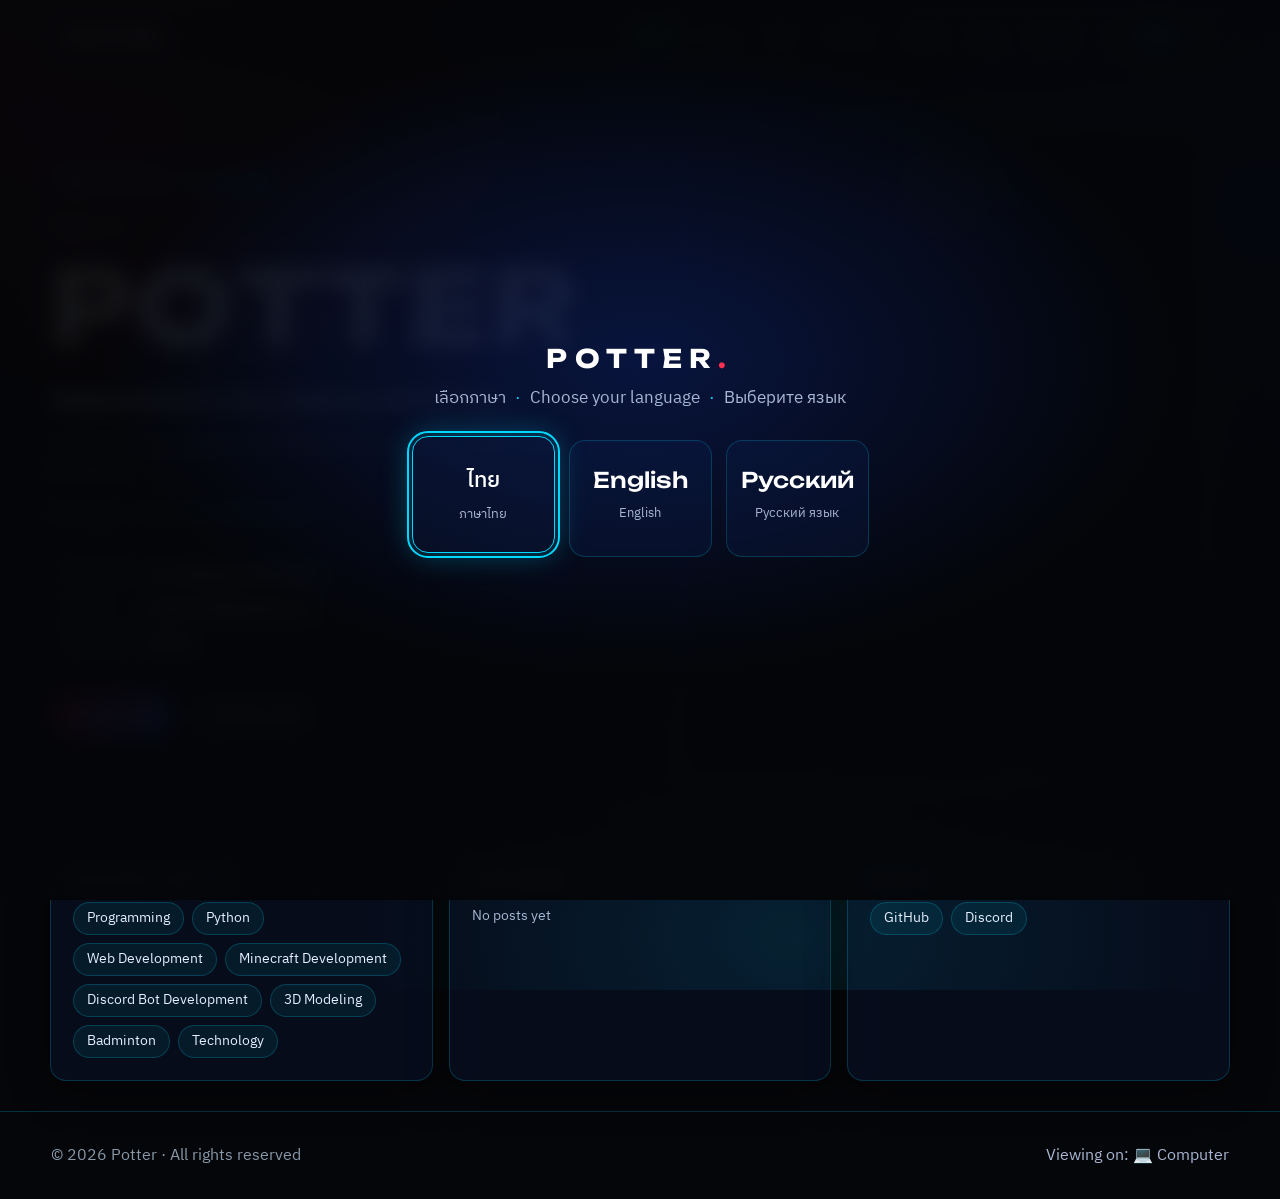
<file: index.html>
<!doctype html>
<html lang="th">
<head>
<meta charset="utf-8">
<meta name="viewport" content="width=device-width, initial-scale=1, viewport-fit=cover">
<title>Potter — Personal Space</title>
<meta name="description" content="Potter's personal space: developer portfolio, projects and devlog. พื้นที่ส่วนตัวของ Potter นักพัฒนา เว็บ บอท ม็อด Minecraft และโมเดล 3D">
<link rel="canonical" href="__SITE_URL__/">
<meta property="og:type" content="website"><meta property="og:title" content="Potter — Personal Space">
<meta property="og:description" content="Welcome to my digital universe.">
<meta property="og:url" content="__SITE_URL__/"><meta property="og:image" content="__SITE_URL__/img/profile.jpg">
<meta name="twitter:card" content="summary_large_image"><meta name="twitter:title" content="Potter — Personal Space">
<meta name="twitter:description" content="Welcome to my digital universe.">
<meta name="theme-color" content="#050609">
<link rel="icon" href="img/favicon.svg" type="image/svg+xml">
<link rel="preconnect" href="https://fonts.googleapis.com"><link rel="preconnect" href="https://fonts.gstatic.com" crossorigin>
<link rel="stylesheet" href="https://fonts.googleapis.com/css2?family=IBM+Plex+Sans:wght@400;500;600&family=IBM+Plex+Sans+Thai:wght@400;500;600&family=Unbounded:wght@500;700&display=swap">
<link rel="stylesheet" href="css/style.css">
<script>(function(){var d=document.documentElement,n=navigator,ua=n.userAgent||"",uad=n.userAgentData,tp=n.maxTouchPoints||0,
coarse=false;try{coarse=matchMedia("(pointer:coarse)").matches||matchMedia("(hover:none)").matches}catch(e){}
var ipad=/iPad/.test(ua)||(n.platform==="MacIntel"&&tp>1),androidTab=/Android/i.test(ua)&&!/Mobile/i.test(ua),
phone=(uad&&typeof uad.mobile==="boolean"&&uad.mobile)||/iPhone|iPod|Android.+Mobile|Windows Phone|Mobile Safari|Opera Mini|IEMobile/i.test(ua),
small=Math.min(screen.width||9999,screen.height||9999)<600,type=ipad||androidTab||/Tablet/i.test(ua)?"tablet":(phone||(coarse&&tp>0&&small)?"mobile":"desktop");
d.setAttribute("data-device",type);if(type!=="desktop"||(coarse&&tp>0))d.classList.add("touch");window.DEVICE={type:type,touch:d.classList.contains("touch")};})();</script>
<script>(function(){document.documentElement.classList.add("gate-on");})();</script>
<script type="application/ld+json">{"@context":"https://schema.org","@type":"Person","name":"Potter","url":"__SITE_URL__/","sameAs":["https://github.com/Potter8899"],"jobTitle":"Developer"}</script>
</head>
<body>
<div id="progress" aria-hidden="true"></div>
<div id="gate" role="dialog" aria-modal="true" aria-labelledby="gateTitle">
  <div class="gate-box">
    <p class="gate-logo">POTTER<span>.</span></p>
    <p id="gateTitle" class="gate-title">เลือกภาษา <i>·</i> Choose your language <i>·</i> Выберите язык</p>
    <div class="gate-btns">
      <button type="button" class="gate-btn" data-lang="th" lang="th"><b>ไทย</b><small>ภาษาไทย</small></button>
      <button type="button" class="gate-btn" data-lang="en" lang="en"><b>English</b><small>English</small></button>
      <button type="button" class="gate-btn" data-lang="ru" lang="ru"><b>Русский</b><small>Русский язык</small></button>
    </div>
  </div>
</div>
<div id="loader" role="status" aria-live="polite"><div class="ring"></div><p>POTTER</p><div class="lbar" aria-hidden="true"><i id="lbarFill"></i></div><small id="loadPct">0%</small><small id="loadMsg"></small></div>
<canvas id="space" aria-hidden="true"></canvas><div class="nebula" aria-hidden="true"></div><div class="grid" aria-hidden="true"></div>
<div id="cursor" aria-hidden="true"></div>
<a class="skip" href="#main" data-i18n="skip">Skip to content</a>

<header class="nav glass" id="nav">
  <a href="#top" class="logo" data-nav="top">POTTER<span>.</span></a>
  <nav id="navLinks" aria-label="Main">
    <a href="#top" data-nav="top" data-i18n="nav.home">Home</a><a href="#about" data-nav="about" data-i18n="nav.about">About</a>
    <a href="#skills" data-nav="skills" data-i18n="nav.skills">Skills</a><a href="#projects" data-nav="projects" data-i18n="nav.projects">Projects</a>
    <a href="#gallery" data-nav="gallery" data-i18n="nav.gallery">Gallery</a><a href="#blog" data-nav="blog" data-i18n="nav.blog">Blog</a>
    <a href="#contact" data-nav="contact" data-i18n="nav.contact">Contact</a>
  </nav>
  <div class="nav-tools">
    <div class="langs" id="langs" role="group" data-i18n-aria="nav.lang" aria-label="Switch language"><button type="button" data-lang="th" lang="th">TH</button><button type="button" data-lang="en" lang="en">EN</button><button type="button" data-lang="ru" lang="ru">RU</button></div>
    <button class="burger" id="menuBtn" type="button" aria-expanded="false" aria-controls="navLinks" data-i18n-aria="nav.menu" aria-label="Menu"><span></span><span></span><span></span></button>
  </div>
</header>

<main id="main">
<section id="top" class="hero" data-pane="top">
  <div class="hero-text">
    <div class="hero-badge-row">
      <div id="device-badge" role="status" aria-live="polite">
        <span class="dv-icon" id="dvIcon">💻</span>
        <span class="dv-label"><span id="dvLabelText">กำลังดูผ่าน</span> <span class="dv-type" id="dvType">คอมพิวเตอร์</span></span>
      </div>
    </div>
    <p class="hello"><span data-i18n="hero.hello">Hello, I'm</span></p>
    <h1 id="heroName" class="split">POTTER</h1>
    <p class="welcome" data-i18n="hero.welcome">Welcome to my digital universe.</p>
    <p class="lead" id="intro" data-i18n="hero.sub"></p>
    <p class="tagline" id="tagline"></p>
    <dl class="namecard glass" id="nameCard" aria-label="Name"></dl>
    <div class="cta"><a href="#contact" class="btn primary mag" data-nav="contact" data-i18n="hero.cta1">Contact me</a><a href="#projects" class="btn mag" data-nav="projects" data-i18n="hero.cta2">See my work</a></div>
  </div>
  <figure class="tilt-wrap">
    <div class="orbit" aria-hidden="true"><i></i><i></i></div>
    <button class="tilt" id="profileCard" type="button" data-i18n-aria="hero.card" aria-label="Enlarge profile photo">
      <img id="profileImg" src="img/profile.jpg" alt="" width="420" height="520" fetchpriority="high" decoding="async">
      <span class="fallback" id="fallback" hidden>P</span><span class="shade"></span><span class="glare"></span>
    </button>
  </figure>
</section>

<section class="strip" aria-label="Highlights" data-pane="top">
  <div class="glass pad"><h3 data-i18n="strip.interests">Interested in right now</h3><div class="chips" id="stripInterests"></div></div>
  <div class="glass pad"><h3 data-i18n="strip.latest">Latest update</h3><div id="stripLatest"></div></div>
  <div class="glass pad"><h3 data-i18n="strip.find">Find me</h3><div class="chips" id="stripSocial"></div></div>
</section>

<section id="about" class="sec" data-pane="about"><h2 data-i18n="sec.about">About me</h2><div id="aboutBody" class="about-grid"></div>
  <h3 class="sub" data-i18n="sec.timeline">Development timeline</h3><ol id="timelineList" class="timeline"></ol></section>

<section id="skills" class="sec" data-pane="skills"><h2 data-i18n="sec.skills">Skills & technology</h2><div class="chips filter" id="skillFilter" role="group"></div><div id="skillList" class="skill-cols"></div></section>

<section id="projects" class="sec" data-pane="projects"><h2 data-i18n="sec.projects">Projects</h2>
  <div class="toolbar"><input id="projQ" type="search" maxlength="60" data-i18n-ph="search" placeholder="Search…" aria-label="Search projects"><div class="chips filter" id="projCats" role="group"></div></div>
  <div id="projList" class="proj-grid"></div><div class="more"><button class="btn" id="projMore" type="button" hidden data-i18n="loadMore">Load more</button></div></section>

<section id="gallery" class="sec" data-pane="gallery"><h2 data-i18n="sec.gallery">Gallery</h2><div class="chips filter" id="galCats" role="group"></div>
  <div id="galList" class="masonry"></div><div class="more"><button class="btn" id="galMore" type="button" hidden data-i18n="loadMore">Load more</button></div>
  <div id="filesBox" hidden><h3 class="sub" data-i18n="sec.files">Files</h3><div id="fileList" class="file-list"></div></div></section>

<section id="blog" class="sec" data-pane="blog"><h2 data-i18n="sec.blog">Blog & Devlog</h2>
  <div class="toolbar"><input id="blogQ" type="search" maxlength="60" data-i18n-ph="search" placeholder="Search…" aria-label="Search posts"><div class="chips filter" id="blogCats" role="group"></div></div>
  <div id="blogList" class="blog-list"></div><div class="pager" id="blogPager"></div></section>

<section id="contact" class="sec" data-pane="contact"><h2 data-i18n="sec.contact">Contact</h2>
  <div class="glass pad contact-side"><p class="lead" data-i18n="ct.lead"></p><div class="chips" id="contactLinks"></div></div></section>
</main>

<footer class="foot"><span>© <span id="year"></span> Potter · <span data-i18n="foot.rights">All rights reserved</span></span><span class="devinfo" id="deviceInfo"></span></footer>

<div id="projModal" class="modal" hidden role="dialog" aria-modal="true" aria-labelledby="pmTitle"><article class="glass sheet" id="projSheet"></article></div>
<div id="reader" class="modal reader" hidden role="dialog" aria-modal="true" aria-labelledby="rdTitle"><article class="glass sheet" id="readerSheet"></article></div>

<div id="lightbox" class="modal lb" hidden role="dialog" aria-modal="true" aria-label="Image viewer">
  <button type="button" class="x" data-close data-i18n-aria="close" aria-label="Close">✕</button>
  <button type="button" class="nav-arrow prev" id="lbPrev" aria-label="Previous">‹</button>
  <figure><img id="lbImg" alt=""><figcaption id="lbCap"></figcaption>
    <div id="lbPrompt" class="lb-prompt" hidden>
      <div class="lbp-head"><strong id="lbpTitle"></strong><button type="button" class="btn small" id="lbpCopy"></button></div>
      <p id="lbpNote"></p><pre id="lbpText"></pre>
    </div></figure>
  <button type="button" class="nav-arrow next" id="lbNext" aria-label="Next">›</button>
</div>
<div id="toasts" aria-live="polite"></div>

<!-- Bottom navigation bar (mobile/tablet only) -->
<nav id="bottom-nav" aria-label="Bottom navigation">
  <button type="button" class="bnav-btn" data-nav="top">
    <span class="bnav-icon">🏠</span><span class="bnav-label" data-i18n="nav.home">Home</span>
  </button>
  <button type="button" class="bnav-btn" data-nav="about">
    <span class="bnav-icon">👤</span><span class="bnav-label" data-i18n="nav.about">About</span>
  </button>
  <button type="button" class="bnav-btn" data-nav="skills">
    <span class="bnav-icon">⚡</span><span class="bnav-label" data-i18n="nav.skills">Skills</span>
  </button>
  <button type="button" class="bnav-btn" data-nav="projects">
    <span class="bnav-icon">🗂️</span><span class="bnav-label" data-i18n="nav.projects">Projects</span>
  </button>
  <button type="button" class="bnav-btn" data-nav="gallery">
    <span class="bnav-icon">🖼️</span><span class="bnav-label" data-i18n="nav.gallery">Gallery</span>
  </button>
  <button type="button" class="bnav-btn" data-nav="blog">
    <span class="bnav-icon">📝</span><span class="bnav-label" data-i18n="nav.blog">Blog</span>
  </button>
  <button type="button" class="bnav-btn" data-nav="contact">
    <span class="bnav-icon">✉️</span><span class="bnav-label" data-i18n="nav.contact">Contact</span>
  </button>
</nav>

<!-- Language switcher overlay (mobile bottom sheet) -->
<div id="bnav-lang-row" class="bnav-lang-row" role="group" aria-label="Switch language"></div>

<script src="js/content.js"></script><script src="js/media.js"></script><script src="js/works.js"></script><script src="js/i18n.js"></script><script src="js/md.js"></script><script src="js/fx.js"></script><script src="js/app.js"></script>
</body></html>
</file>
<file: css/style.css>
:root{--black:#050609;--black2:#090B12;--red-d:#8B101C;--red:#FF304F;--cyan:#00D9FF;--blue-d:#102B65;--blue:#164BFF;--w:#fff;
--glass:rgba(16,43,101,.2);--line:rgba(0,217,255,.2);--r:16px;--muted:#a9b7d4;
--display:"Unbounded","IBM Plex Sans Thai",system-ui,sans-serif;--body:"IBM Plex Sans Thai","IBM Plex Sans","Noto Sans Thai",system-ui,sans-serif}
*{box-sizing:border-box}[hidden]{display:none!important}html{scroll-behavior:smooth;scroll-padding-top:90px;overflow-x:clip}
body{margin:0;overflow-x:clip;background:var(--black);color:var(--w);font:16px/1.7 var(--body);overflow-x:hidden}
img{max-width:100%}a{color:var(--cyan)}h1,h2,h3,h4{line-height:1.2;margin:0 0 .5em;font-family:var(--display);font-weight:500}
#space{position:fixed;inset:0;width:100%;height:100%;z-index:-3}
.nebula{position:fixed;inset:-10%;z-index:-2;background:radial-gradient(55% 45% at 12% 18%,rgba(139,16,28,.42),transparent 70%),radial-gradient(50% 42% at 88% 28%,rgba(22,75,255,.35),transparent 70%),radial-gradient(40% 40% at 60% 95%,rgba(0,217,255,.12),transparent 70%);animation:neb 40s ease-in-out infinite alternate}
@keyframes neb{to{transform:translate3d(-2%,2%,0) scale(1.06)}}
.grid{position:fixed;inset:0;z-index:-1;opacity:.1;background-image:linear-gradient(var(--cyan) 1px,transparent 1px),linear-gradient(90deg,var(--cyan) 1px,transparent 1px);background-size:64px 64px;mask-image:radial-gradient(circle at 50% 35%,#000,transparent 72%);-webkit-mask-image:radial-gradient(circle at 50% 35%,#000,transparent 72%)}
#progress{position:fixed;left:0;top:0;height:3px;width:100%;transform-origin:left;transform:scaleX(0);background:linear-gradient(90deg,var(--red),var(--cyan));z-index:80}
.skip{position:absolute;left:-999px}.skip:focus{left:12px;top:12px;z-index:99;background:#000;padding:8px}
.glass{background:var(--glass);border:1px solid var(--line);backdrop-filter:blur(14px);-webkit-backdrop-filter:blur(14px);border-radius:var(--r);box-shadow:0 10px 40px rgba(0,0,0,.4)}
.pad{padding:22px}
:focus-visible{outline:2px solid var(--cyan);outline-offset:3px}
/* nav */
.nav{position:sticky;top:10px;margin:10px auto 0;width:min(1180px,94%);display:flex;align-items:center;gap:14px;padding:8px 16px;z-index:40;background:rgba(5,6,9,.35)}
.nav.solid{background:rgba(9,11,18,.82)}
.logo{font:700 1rem var(--display);letter-spacing:.14em;color:#fff;text-decoration:none}.logo span{color:var(--red)}
#navLinks{display:flex;gap:4px;margin-left:auto}
#navLinks a{color:#d6e2ff;text-decoration:none;font-size:.9rem;padding:6px 11px;border-radius:999px;transition:background .25s,color .25s;white-space:nowrap}
#navLinks a:hover{color:var(--cyan)}#navLinks a.on{background:rgba(0,217,255,.14);color:#fff;box-shadow:inset 0 0 0 1px var(--line)}
.nav-tools{display:flex;gap:8px;align-items:center}
.burger{display:none;width:40px;height:40px;border:1px solid var(--line);border-radius:10px;background:none;cursor:pointer;padding:0;flex-direction:column;justify-content:center;align-items:center;gap:5px}
.burger span{display:block;width:18px;height:2px;background:#fff;transition:transform .3s,opacity .3s}
.burger[aria-expanded=true] span:nth-child(1){transform:translateY(7px) rotate(45deg)}.burger[aria-expanded=true] span:nth-child(2){opacity:0}.burger[aria-expanded=true] span:nth-child(3){transform:translateY(-7px) rotate(-45deg)}
.btn{display:inline-block;border:1px solid var(--line);background:rgba(255,255,255,.05);color:#fff;padding:10px 20px;border-radius:999px;cursor:pointer;font:inherit;text-decoration:none;transition:border-color .25s,box-shadow .25s,transform .2s}
.btn.small{padding:6px 14px;font-size:.85rem}.btn:hover,.btn:focus-visible{border-color:var(--cyan);box-shadow:0 0 22px rgba(0,217,255,.35)}
.btn.primary{background:linear-gradient(120deg,var(--red-d),var(--blue));border-color:transparent}.btn[disabled]{opacity:.5;cursor:not-allowed}
.link{background:none;border:0;color:var(--cyan);cursor:pointer;font:inherit;padding:4px;text-decoration:underline}
main{width:min(1180px,94%);margin:0 auto}
/* hero */
.hero{min-height:86vh;display:grid;grid-template-columns:1fr 1fr;gap:40px;align-items:center;padding:30px 0}
.hello{margin:0;color:var(--muted);font-size:1.05rem}
.hero h1{font-size:clamp(2.6rem,9vw,6.4rem);letter-spacing:.02em;margin:.05em 0 .15em;font-weight:700;text-shadow:0 0 40px rgba(255,48,79,.35)}
.split span{display:inline-block;opacity:0;transform:translateY(40px);animation:up .8s cubic-bezier(.2,.8,.2,1) forwards;animation-delay:calc(var(--i)*.06s + .5s)}
@keyframes up{to{opacity:1;transform:none}}
.welcome{font:500 clamp(1.1rem,2.4vw,1.5rem) var(--display);margin:.2em 0}.lead{color:#cdd8ee;max-width:56ch}.tagline{color:var(--cyan);margin:.4em 0 1.2em}
.cta{display:flex;gap:12px;flex-wrap:wrap}
.tilt-wrap{margin:0;perspective:1000px;justify-self:center;position:relative;padding:18px}
.orbit i{position:absolute;inset:0;border:1px solid var(--line);border-radius:50%;animation:spin 40s linear infinite;pointer-events:none}
.orbit i:nth-child(2){inset:-14px 24px;border-color:rgba(255,48,79,.3);animation-duration:60s;animation-direction:reverse}
@keyframes spin{to{transform:rotate(360deg)}}
.tilt{position:relative;display:block;width:min(520px,88vw);aspect-ratio:4/5;padding:0;border:1px solid var(--line);border-radius:24px;overflow:hidden;background:#0a0f1d;cursor:zoom-in;transform-style:preserve-3d;will-change:transform;box-shadow:0 0 34px rgba(0,217,255,.16),0 20px 50px rgba(0,0,0,.6);touch-action:pan-y;-webkit-tap-highlight-color:transparent;transition:border-color .4s,box-shadow .5s}
.tilt img{display:block;width:100%;height:100%;object-fit:cover;filter:blur(6px) brightness(.45) saturate(.8);transform:scale(1.07);transition:filter .6s,transform .6s}
.tilt .fallback{position:absolute;inset:0;display:grid;place-items:center;font:700 7rem var(--display);background:linear-gradient(135deg,var(--blue-d),var(--red-d));color:#fff;filter:blur(3px) brightness(.7);transition:filter .6s}
.tilt .shade{position:absolute;inset:0;background:linear-gradient(180deg,rgba(5,6,9,.25),rgba(5,6,9,.8));transition:opacity .6s}
.tilt .glare{position:absolute;inset:0;opacity:0;transition:opacity .4s;background:radial-gradient(circle at var(--mx,50%) var(--my,50%),rgba(255,255,255,.6),transparent 55%);mix-blend-mode:overlay}
.tilt.hot{border-color:#fff;box-shadow:0 0 0 1px var(--cyan),0 0 50px rgba(255,255,255,.45),0 0 100px rgba(0,217,255,.3),0 0 60px rgba(255,48,79,.25)}
.tilt.hot img{filter:none;transform:scale(1)}.tilt.hot .fallback{filter:none}.tilt.hot .shade{opacity:.08}.tilt.hot .glare{opacity:1}
/* strip */
.strip{display:grid;grid-template-columns:repeat(3,1fr);gap:16px;margin:10px 0 30px}.strip h3{font-size:.95rem;color:var(--muted);font-family:var(--body);font-weight:500;margin-bottom:12px}
.strip a.post{color:#fff;text-decoration:none;font-weight:500}.strip a.post:hover{color:var(--cyan)}.strip small{display:block;color:var(--muted)}
/* sections */
.sec{padding:64px 0}
.sec>h2{display:flex;align-items:center;gap:18px;font-size:clamp(1.5rem,3.6vw,2.2rem);margin-bottom:26px}
.sec>h2::after{content:"";flex:1;height:1px;background:linear-gradient(90deg,var(--red),var(--cyan) 40%,transparent)}
.sub{font-size:1.2rem;margin:48px 0 18px}
.chips{display:flex;flex-wrap:wrap;gap:8px}.chip,.pill{padding:4px 13px;border-radius:999px;border:1px solid var(--line);font-size:.85rem;background:rgba(0,217,255,.07);color:#e6efff}
.chips.filter button{padding:6px 15px;border-radius:999px;border:1px solid var(--line);background:rgba(255,255,255,.04);color:#fff;cursor:pointer;font:inherit;font-size:.88rem;transition:background .2s,border-color .2s}
.chips.filter button:hover{border-color:var(--cyan)}.chips.filter button.on{background:linear-gradient(120deg,var(--red-d),var(--blue));border-color:transparent}
a.chip{text-decoration:none}a.chip:hover{border-color:var(--cyan)}
.pill[data-s=on]{border-color:#3f6;color:#9fb}.pill[data-s=off]{border-color:var(--red);color:#f99}
.about-grid{display:grid;grid-template-columns:repeat(auto-fit,minmax(300px,1fr));gap:18px}
.about-grid .glass{padding:22px}.about-grid h3{font-size:1rem;color:var(--cyan)}.about-grid p{margin:.3em 0}
.about-grid .wide{grid-column:1/-1}
.timeline{list-style:none;margin:0;padding:0 0 0 26px;position:relative;border-left:2px solid transparent;border-image:linear-gradient(180deg,var(--red),var(--cyan),var(--blue)) 1}
.timeline li{position:relative;margin:0 0 22px;padding:14px 18px}.timeline li::before{content:"";position:absolute;left:-35px;top:20px;width:12px;height:12px;border-radius:50%;background:var(--black);border:2px solid var(--cyan);box-shadow:0 0 12px var(--cyan)}
.timeline li[data-k=future]::before{border-color:var(--red);box-shadow:0 0 12px var(--red);border-style:dashed}
.timeline time{font:500 .85rem var(--display);color:var(--cyan)}.timeline h4{font-size:1rem;margin:.2em 0}.timeline p{margin:0;color:var(--muted)}.timeline small{color:var(--muted)}
.skill-cols{display:grid;grid-template-columns:repeat(auto-fit,minmax(250px,1fr));gap:18px;margin-top:20px}
.skill-cols section{padding:18px}.skill-cols h3{font-size:.95rem;margin-bottom:14px}
.skill{display:flex;align-items:center;gap:10px;padding:8px 10px;border-radius:12px;margin-bottom:6px;border:1px solid transparent;transition:border-color .25s,background .25s,transform .25s;cursor:default}
.skill:hover{border-color:var(--cyan);background:rgba(0,217,255,.07);transform:translateX(4px)}.skill .ic{font-size:1.25rem;width:1.6em;text-align:center}.skill small{display:block;color:var(--muted);line-height:1.3}
button.skill{background:none;color:inherit;font:inherit;width:100%;text-align:left;cursor:pointer}
.toolbar{display:flex;gap:14px;flex-wrap:wrap;align-items:center;margin-bottom:22px}.toolbar input{max-width:260px}
input,textarea,select{width:100%;padding:10px 13px;border-radius:12px;border:1px solid var(--line);background:rgba(0,0,0,.4);color:#fff;font:inherit}
input::placeholder,textarea::placeholder{color:#7f8db0}textarea{resize:vertical}
.proj-grid{display:grid;grid-template-columns:repeat(auto-fill,minmax(290px,1fr));gap:20px}
.proj{display:flex;flex-direction:column;border-radius:var(--r);overflow:hidden;border:1px solid transparent;background:linear-gradient(var(--black2),var(--black2)) padding-box,linear-gradient(130deg,var(--red-d),var(--cyan),var(--blue),var(--red-d)) border-box;background-size:auto,300% 300%;animation:bd 10s linear infinite;transition:transform .3s,box-shadow .3s}
@keyframes bd{to{background-position:0 0,300% 0}}.proj:hover{transform:translateY(-6px);box-shadow:0 14px 40px rgba(0,217,255,.15)}
.proj.feat{grid-column:span 2}.proj .cover{aspect-ratio:16/9;background:linear-gradient(135deg,var(--blue-d),var(--red-d));display:grid;place-items:center;font:700 2.6rem var(--display);color:rgba(255,255,255,.7);overflow:hidden}
.proj .cover img{width:100%;height:100%;object-fit:cover;transition:transform .6s}.proj:hover .cover img{transform:scale(1.05)}
.proj .body{padding:16px 18px;display:flex;flex-direction:column;gap:10px;flex:1}.proj h3{font-size:1.05rem;margin:0}.proj p{margin:0;color:#cdd8ee;font-size:.93rem}
.proj .meta{display:flex;gap:8px;flex-wrap:wrap;align-items:center}.proj .acts{margin-top:auto;display:flex;gap:8px;flex-wrap:wrap}
.st{font-size:.75rem;padding:2px 10px;border-radius:999px;border:1px solid var(--line)}.st[data-s=live]{color:#9fb;border-color:#3f6}.st[data-s=wip]{color:#fd8;border-color:#fb3}.st[data-s=planned]{color:#9cf;border-color:var(--blue)}.st[data-s=archived]{color:#aaa;border-color:#777}
.masonry{columns:3 240px;column-gap:14px}.masonry figure{margin:0 0 14px;break-inside:avoid;position:relative;border-radius:14px;overflow:hidden;border:1px solid var(--line);cursor:zoom-in;background:var(--black2)}
.masonry img{display:block;width:100%;height:auto;transition:transform .5s,filter .4s;min-height:80px}.masonry figure:hover img{transform:scale(1.04);filter:brightness(1.1)}
.masonry figcaption{position:absolute;left:0;right:0;bottom:0;padding:24px 12px 10px;font-size:.85rem;background:linear-gradient(transparent,rgba(0,0,0,.8));opacity:0;transition:opacity .3s}.masonry figure:hover figcaption{opacity:1}
.more{text-align:center;margin-top:20px}.pager{display:flex;gap:10px;justify-content:center;align-items:center;margin-top:20px}
.blog-list{display:grid;gap:14px}.post{display:grid;grid-template-columns:200px 1fr;gap:18px;padding:14px;text-decoration:none;color:#fff;transition:border-color .25s,transform .25s}.post:hover{border-color:var(--cyan);transform:translateX(4px)}
.post .th{aspect-ratio:16/10;border-radius:12px;overflow:hidden;background:linear-gradient(135deg,var(--blue-d),var(--red-d))}.post .th img{width:100%;height:100%;object-fit:cover}
.post h3{font-size:1.1rem;margin:.1em 0}.post p{margin:.3em 0;color:var(--muted)}.post small{color:var(--cyan)}
.two{display:grid;grid-template-columns:1fr 1fr;gap:22px;align-items:start}
.form{display:grid;gap:12px}.form label{display:grid;gap:4px;font-size:.9rem}
.hp{position:absolute!important;left:-9999px;width:1px!important;height:1px!important;opacity:0}.err{color:#ff8a8a;min-height:1.2em;margin:0;font-size:.88rem}.ok{color:#9fb}
.hint{color:var(--muted);font-size:.85rem;margin:0}
.gb-list{display:grid;gap:12px}.gb{padding:14px 16px}.gb b{color:var(--cyan)}.gb small{color:var(--muted);margin-left:8px}.gb p{margin:.3em 0;white-space:pre-wrap;word-break:break-word}
.gb button{background:none;border:0;color:var(--muted);cursor:pointer;font:inherit;font-size:.8rem;padding:0}.gb button:hover{color:var(--red)}
.cap{display:grid;gap:8px;min-height:20px}.cap-status{display:flex;align-items:center;gap:8px;font-size:.85rem}.dot{width:10px;height:10px;border-radius:50%;background:#888}
.cap-status[data-s=verifying] .dot{background:var(--cyan);animation:spin 1s linear infinite;border-radius:30%}.cap-status[data-s=verified] .dot{background:#3f6}.cap-status[data-s=failed] .dot,.cap-status[data-s=error] .dot{background:#f44}.cap-status[data-s=expired] .dot{background:#fb3}
.retry{margin-left:auto;background:none;border:1px solid var(--line);color:var(--cyan);border-radius:8px;cursor:pointer;padding:2px 10px;font:inherit}
.contact-side .chips{margin-top:14px}
.foot{display:flex;justify-content:space-between;gap:10px;flex-wrap:wrap;padding:30px 4%;color:#89a;border-top:1px solid var(--line)}
/* skeleton + states */
.sk{height:120px;border-radius:var(--r);background:linear-gradient(100deg,rgba(255,255,255,.04) 30%,rgba(255,255,255,.1) 50%,rgba(255,255,255,.04) 70%) 0 0/300% 100%;animation:shim 1.4s linear infinite}@keyframes shim{to{background-position:-300% 0}}
.state{color:var(--muted);padding:26px;text-align:center;grid-column:1/-1}.state .btn{margin-top:10px}
/* chat / modals */
.fab{position:fixed;right:18px;bottom:18px;z-index:50}
.chat{position:fixed;right:18px;bottom:76px;width:min(380px,calc(100vw - 36px));height:min(520px,70vh);display:flex;flex-direction:column;z-index:50;overflow:hidden;background:rgba(9,11,18,.92)}
.chat[hidden],.modal[hidden]{display:none}.chat-head{display:flex;align-items:center;gap:10px;padding:12px 14px;border-bottom:1px solid var(--line)}.chat-head button{margin-left:auto;background:none;border:0;color:#fff;cursor:pointer;font-size:1rem}
.msgs{flex:1;overflow-y:auto;padding:12px;display:flex;flex-direction:column;gap:8px}
.m{max-width:85%;padding:8px 12px;border-radius:14px;background:rgba(255,255,255,.08);word-break:break-word;white-space:pre-wrap}.m.me{align-self:flex-end;background:linear-gradient(120deg,var(--red-d),var(--blue))}.m.sys{align-self:center;font-size:.8rem;opacity:.7;background:none}.m small{display:block;opacity:.6;font-size:.7rem}
.chat-form{display:flex;gap:8px;padding:10px;border-top:1px solid var(--line)}.chat .cap{padding:0 10px}
.modal{position:fixed;inset:0;z-index:70;display:grid;place-items:center;background:rgba(0,0,0,.74);padding:16px;animation:fade .25s}@keyframes fade{from{opacity:0}}
.box{position:relative;width:min(400px,100%);display:grid;gap:12px;background:rgba(8,14,32,.95);animation:pop .3s cubic-bezier(.2,.9,.3,1.1);max-height:94vh;overflow:auto}@keyframes pop{from{transform:scale(.92) translateY(10px);opacity:0}}
.box label{display:grid;gap:4px;font-size:.88rem}.x{position:absolute;right:12px;top:10px;background:none;border:0;color:#fff;font-size:1.2rem;cursor:pointer;z-index:3}
.tabs{display:flex;gap:6px}.tabs button{flex:1;padding:8px;border-radius:10px;border:1px solid var(--line);background:none;color:#fff;cursor:pointer;font:inherit}.tabs .on{background:var(--blue-d)}
.sheet{position:relative;width:min(860px,100%);max-height:92vh;overflow:auto;padding:26px;background:rgba(8,14,32,.96);animation:pop .35s cubic-bezier(.2,.9,.3,1.1)}
.reader .sheet{width:min(780px,100%)}.sheet h2{font-size:clamp(1.4rem,3vw,2rem)}.sheet .md{max-width:68ch}.sheet .md img{border-radius:12px}.sheet .md pre{overflow:auto;background:#000;padding:12px;border-radius:10px}.sheet .md code{font-family:ui-monospace,Menlo,Consolas,monospace;font-size:.9em}
.sheet .md blockquote{margin:1em 0;padding-left:14px;border-left:3px solid var(--red);color:var(--muted)}
.sheet .shots{display:grid;grid-template-columns:repeat(auto-fill,minmax(150px,1fr));gap:10px;margin:16px 0}.sheet .shots img{width:100%;aspect-ratio:16/10;object-fit:cover;border-radius:10px;cursor:zoom-in;border:1px solid var(--line)}
.sheet .hero-img{width:100%;border-radius:14px;margin-bottom:16px;max-height:340px;object-fit:cover}
.lb{background:rgba(0,0,0,.92);backdrop-filter:blur(6px)}.lb figure{margin:0;text-align:center;max-width:94vw}
.lb img{max-width:92vw;max-height:84vh;border-radius:16px;box-shadow:0 0 60px rgba(255,255,255,.4),0 0 130px rgba(0,217,255,.28);animation:zin .5s cubic-bezier(.2,.9,.3,1.15);cursor:zoom-in;transition:transform .35s;filter:brightness(1.08)}
.lb img.zoomed{transform:scale(2);cursor:zoom-out}.lb figcaption{margin-top:12px;color:#dbe6ff;min-height:1.4em}
@keyframes zin{from{transform:scale(.55);opacity:0}}
.nav-arrow{position:absolute;top:50%;transform:translateY(-50%);width:48px;height:48px;border-radius:50%;border:1px solid var(--line);background:rgba(0,0,0,.5);color:#fff;font-size:1.8rem;cursor:pointer;z-index:3}.nav-arrow.prev{left:14px}.nav-arrow.next{right:14px}.nav-arrow[hidden]{display:none}
#toasts{position:fixed;left:50%;bottom:20px;transform:translateX(-50%);display:grid;gap:8px;z-index:120;max-width:92vw}
.toast{padding:10px 18px;border-radius:12px;background:#0b1630;border:1px solid var(--cyan);animation:zin .3s}.toast.bad{border-color:var(--red)}
#loader{position:fixed;inset:0;z-index:100;background:var(--black);display:grid;place-content:center;text-align:center;letter-spacing:.4em;font-family:var(--display);transition:opacity .6s,visibility .6s}
#loader.done{opacity:0;visibility:hidden}.ring{width:54px;height:54px;margin:0 auto 14px;border:3px solid var(--blue-d);border-top-color:var(--cyan);border-radius:50%;animation:spin 1s linear infinite}
#cursor{position:fixed;left:0;top:0;width:34px;height:34px;margin:-17px;border-radius:50%;border:1px solid var(--cyan);box-shadow:0 0 18px var(--cyan);pointer-events:none;z-index:95;opacity:0;transition:opacity .3s,width .25s,height .25s,margin .25s}
#cursor.on{opacity:.8}#cursor.big{width:56px;height:56px;margin:-28px}
.fx{opacity:0;transition:opacity .9s}.fx.in{opacity:1}
body.page-out main{opacity:0;transition:opacity .25s}
@media (pointer:coarse){#cursor{display:none}}
@media (max-width:900px){
 .hero{grid-template-columns:1fr;text-align:center;padding-top:20px}.lead{margin:0 auto}.cta{justify-content:center}
 .strip,.two{grid-template-columns:1fr}.strip .chips{justify-content:flex-start}.proj.feat{grid-column:auto}.post{grid-template-columns:1fr}
 .burger{display:flex}
 #navLinks{position:absolute;left:0;right:0;top:calc(100% + 8px);flex-direction:column;gap:2px;padding:10px;background:rgba(9,11,18,.96);border:1px solid var(--line);border-radius:var(--r);opacity:0;visibility:hidden;transform:translateY(-8px);transition:.25s;margin:0}
 #navLinks.open{opacity:1;visibility:visible;transform:none}#navLinks a{padding:10px 14px}
 .nav-tools{margin-left:auto}.sec{padding:44px 0}
 .nav{gap:8px;padding:6px 10px}.logo{font-size:.82rem;letter-spacing:.08em}#authBtn{max-width:110px;overflow:hidden;text-overflow:ellipsis;white-space:nowrap}.nav-tools{gap:6px}
 .tilt-wrap{padding:14px;max-width:100%}.orbit i:nth-child(2){inset:-6px 14px}
}
@media (prefers-reduced-motion:reduce){*,*::before,*::after{animation:none!important;transition:none!important;scroll-behavior:auto!important}.fx{opacity:1}.split span{opacity:1;transform:none}}

/* ---- tabs: แสดงทีละแท็บ (เปิดใช้เมื่อ JS ใส่ class "has-tabs" ที่ body) ---- */
body.has-tabs main>[data-pane]:not(.pane-on){display:none}
body.has-tabs main>.pane-on{animation:paneIn .45s ease both}
@keyframes paneIn{from{opacity:0;transform:translateY(10px)}to{opacity:1;transform:none}}
body.has-tabs .sec{min-height:60vh;padding-top:36px}
/* ---- name card ---- */
.namecard{margin:0 0 1.2em;padding:14px 18px;display:grid;grid-template-columns:auto 1fr;gap:6px 16px;max-width:520px;text-align:left}
.namecard dt{color:var(--muted);font-size:.85rem}.namecard dd{margin:0;font-weight:600;color:#fff}
.namecard:empty{display:none}
/* ---- downloads ---- */
.file-list{display:grid;grid-template-columns:repeat(auto-fill,minmax(260px,1fr));gap:14px}
.file{display:flex;gap:12px;align-items:center;padding:14px 16px;text-decoration:none;color:#fff}
.file:hover{border-color:var(--cyan)}.file .ic{font-size:1.6rem}.file small{display:block;color:var(--muted)}
@media (max-width:900px){.namecard{margin-left:auto;margin-right:auto}}

/* กันหน้าล้นจอบนมือถือ + รูปใหญ่เต็มความกว้างการ์ด */
.hero>*{min-width:0}.namecard dd{overflow-wrap:anywhere}
@media (max-width:900px){.hero{grid-template-columns:minmax(0,1fr)}.tilt-wrap{width:100%}.tilt{width:100%;max-width:520px;margin:0 auto}}

/* ---- พรอมต์ใต้รูปโปรไฟล์ (lightbox) ---- */
.lb-prompt{margin:14px auto 0;max-width:min(760px,92vw);text-align:left;padding:14px 16px;border:1px solid var(--line);border-radius:14px;background:rgba(16,43,101,.28)}
.lbp-head{display:flex;justify-content:space-between;align-items:center;gap:10px}.lbp-head strong{color:var(--cyan)}
.lb-prompt p{margin:6px 0;color:#cdd8ee;font-size:.9rem}
.lb-prompt pre{margin:0;max-height:22vh;overflow:auto;white-space:pre-wrap;overflow-wrap:anywhere;font:.82rem/1.55 ui-monospace,Consolas,monospace;color:#e8f0ff;user-select:text}
.lb.has-prompt img{max-height:48vh}.lb.has-prompt .sheet,.lb.has-prompt figure{max-height:96vh;overflow-y:auto}

/* ---- language gate (first visit) + loading screen */
#gate{display:none;position:fixed;inset:0;z-index:110;place-content:center;text-align:center;padding:24px;background:radial-gradient(60% 50% at 50% 40%,rgba(22,75,255,.22),transparent 70%),rgba(5,6,9,.94);backdrop-filter:blur(10px);-webkit-backdrop-filter:blur(10px)}
html.gate-on #gate{display:grid;animation:lfade .5s}
html.gate-on #loader{display:none}
.gate-box{width:min(640px,100%)}
.gate-logo{font:700 1.6rem var(--display);letter-spacing:.28em;margin:0 0 10px}.gate-logo span{color:var(--red)}
.gate-title{color:var(--muted);margin:0 0 28px;font-size:1.05rem}.gate-title i{font-style:normal;color:var(--cyan);padding:0 .3em}
.gate-btns{display:grid;grid-template-columns:repeat(3,1fr);gap:14px}
.gate-btn{display:grid;gap:4px;padding:26px 14px;border:1px solid var(--line);border-radius:var(--r);background:var(--glass);color:#fff;cursor:pointer;font:inherit;transition:transform .25s,border-color .25s,box-shadow .25s}
.gate-btn b{font:500 1.35rem var(--display)}.gate-btn small{color:var(--muted)}
.gate-btn:hover,.gate-btn:focus-visible{transform:translateY(-4px);border-color:var(--cyan);box-shadow:0 0 30px rgba(0,217,255,.35)}
#loader{animation:lfade .35s}
@keyframes lfade{from{opacity:0}}
#loader p{margin:0 0 18px}
.lbar{width:min(280px,70vw);height:4px;margin:0 auto 12px;border-radius:99px;background:rgba(255,255,255,.1);overflow:hidden}
.lbar i{display:block;height:100%;width:0;border-radius:99px;background:linear-gradient(90deg,var(--red),var(--cyan));box-shadow:0 0 14px var(--cyan)}
#loader small{display:block;letter-spacing:.12em;color:var(--muted);font-family:var(--body)}
#loadPct{font-family:var(--display)!important;color:#fff!important;margin-bottom:4px}
@media (max-width:560px){.gate-btns{grid-template-columns:1fr}}
@media (prefers-reduced-motion:reduce){html.gate-on #gate,#loader{animation:none}.gate-btn{transition:none}}

/* language switcher (TH / EN / RU) */
.langs{display:flex;border:1px solid var(--line);border-radius:999px;overflow:hidden}
.langs button{background:none;border:0;color:#d6e2ff;font:inherit;font-size:.8rem;padding:6px 10px;cursor:pointer;transition:background .2s,color .2s}
.langs button:hover{color:var(--cyan)}.langs button.on{background:rgba(0,217,255,.18);color:#fff}

/* ---- phones / tablets / touch (html[data-device] + html.touch are set by the detector in <head>) */
html{-webkit-text-size-adjust:100%;text-size-adjust:100%}
body{-webkit-tap-highlight-color:rgba(0,217,255,.18)}
.nav{top:calc(10px + env(safe-area-inset-top,0px))}
.foot{padding-bottom:calc(30px + env(safe-area-inset-bottom,0px))}.devinfo{color:var(--muted)}
.modal{padding:calc(16px + env(safe-area-inset-top,0px)) calc(16px + env(safe-area-inset-right,0px)) calc(16px + env(safe-area-inset-bottom,0px)) calc(16px + env(safe-area-inset-left,0px))}
.sheet{max-height:92vh;max-height:calc(100dvh - 32px);overscroll-behavior:contain}
.lb img{touch-action:pan-y pinch-zoom}
input[type=search]{font-size:16px} /* stops iOS from zooming the page when a field is focused */
html.touch .btn,html.touch .btn.small,html.touch .chips.filter button,html.touch .langs button,html.touch #navLinks a,html.touch .pager button,html.touch .skill{min-height:44px}
html.touch .btn.small{display:inline-flex;align-items:center;justify-content:center}
html.touch .langs button{min-width:44px}html.touch .burger{width:44px;height:44px}
html.touch .chips.filter button{padding:8px 14px}html.touch a.chip{padding:10px 14px}
html.touch .x{width:44px;height:44px;font-size:1.4rem;right:6px;top:6px}
html.touch .masonry figcaption{opacity:1}
html.touch .proj:hover,html.touch .skill:hover,html.touch .post:hover,html.touch .gate-btn:hover{transform:none}
html.touch .proj:hover .cover img,html.touch .masonry figure:hover img{transform:none}
html.touch .nav-arrow{width:52px;height:52px}
html[data-device=mobile] .tilt{max-width:min(78vw,340px)}
html[data-device=mobile] .sec{padding:34px 0}
html[data-device=mobile] .sheet{padding:20px 16px}
html[data-device=mobile] .proj-grid{grid-template-columns:1fr}
html[data-device=mobile] .foot{justify-content:center;text-align:center}
html[data-device=mobile] .nav-arrow{top:auto;bottom:calc(18px + env(safe-area-inset-bottom,0px));transform:none}
html[data-device=mobile] .nav-arrow.prev{left:22px}html[data-device=mobile] .nav-arrow.next{right:22px}
@media (hover:none){.proj:hover,.skill:hover,.post:hover{transform:none}}
@media (max-width:380px){.logo{display:none}.langs button{padding:6px 8px}}

/* ============================================================
   DEVICE BADGE + MOBILE BOTTOM NAV  (เพิ่มโดย Claude)
   ============================================================ */

/* ---- Device badge (แสดงอุปกรณ์ที่ใช้) ---- */
#device-badge {
  display: inline-flex; align-items: center; gap: 8px;
  padding: 6px 14px; border-radius: 999px;
  border: 1px solid var(--line); background: var(--glass);
  backdrop-filter: blur(10px); -webkit-backdrop-filter: blur(10px);
  font-size: .82rem; color: #d6e2ff; white-space: nowrap;
  transition: border-color .3s, box-shadow .3s;
  cursor: default; user-select: none;
}
#device-badge .dv-icon { font-size: 1rem; line-height: 1; }
#device-badge .dv-label { font-family: var(--display); font-size: .78rem; letter-spacing: .06em; }
#device-badge .dv-type { color: var(--cyan); font-weight: 600; }
#device-badge:hover { border-color: var(--cyan); box-shadow: 0 0 18px rgba(0,217,255,.25); }

/* badge ใน hero — desktop & tablet */
.hero-badge-row { display: flex; align-items: center; gap: 10px; margin-bottom: 14px; }
html[data-device=mobile] .hero-badge-row { justify-content: center; }

/* ---- Bottom navigation bar (มือถือเท่านั้น) ---- */
#bottom-nav {
  display: none; /* ซ่อนบน desktop */
  position: fixed; bottom: 0; left: 0; right: 0; z-index: 45;
  background: rgba(5,6,9,.88); border-top: 1px solid var(--line);
  backdrop-filter: blur(16px); -webkit-backdrop-filter: blur(16px);
  padding: 6px 0 calc(6px + env(safe-area-inset-bottom,0px));
  grid-template-columns: repeat(7, 1fr);
}
html[data-device=mobile] #bottom-nav,
html[data-device=tablet] #bottom-nav { display: grid; }

/* บน mobile + tablet: ซ่อน hamburger+topnav, ให้ใช้ bottom nav แทน */
html[data-device=mobile] .burger,
html[data-device=tablet] .burger { display: none !important; }
html[data-device=mobile] #navLinks,
html[data-device=tablet] #navLinks {
  /* ซ่อน desktop nav links แต่เก็บไว้สำหรับ aria/routing */
  position: absolute !important; left: -9999px !important; opacity: 0 !important;
  visibility: hidden !important; pointer-events: none !important;
}

.bnav-btn {
  display: flex; flex-direction: column; align-items: center; justify-content: center;
  gap: 3px; padding: 6px 2px; border: none; background: none;
  color: #7a8db0; cursor: pointer; font: inherit; border-radius: 10px;
  transition: color .2s, background .2s; min-height: 48px; position: relative;
}
.bnav-btn .bnav-icon { font-size: 1.25rem; line-height: 1; }
.bnav-btn .bnav-label { font-size: .6rem; letter-spacing: .04em; white-space: nowrap; font-family: var(--body); }
.bnav-btn.on { color: var(--cyan); }
.bnav-btn.on .bnav-icon { filter: drop-shadow(0 0 6px var(--cyan)); }
.bnav-btn.on::before {
  content: ''; position: absolute; top: 0; left: 50%; transform: translateX(-50%);
  width: 28px; height: 2px; border-radius: 0 0 2px 2px;
  background: linear-gradient(90deg, var(--cyan), var(--blue));
}
.bnav-btn:active { background: rgba(0,217,255,.1); color: #fff; }

/* เพิ่ม padding ด้านล่าง main content เพื่อกันทับ bottom nav */
html[data-device=mobile] main,
html[data-device=tablet] main {
  padding-bottom: calc(70px + env(safe-area-inset-bottom,0px));
}
html[data-device=mobile] .foot,
html[data-device=tablet] .foot {
  padding-bottom: calc(80px + env(safe-area-inset-bottom,0px));
}
html[data-device=mobile] #toasts,
html[data-device=tablet] #toasts {
  bottom: calc(72px + env(safe-area-inset-bottom,0px));
}

/* ---- Bottom sheet (modal จากด้านล่างบนมือถือ) ---- */
html[data-device=mobile] .modal,
html[data-device=tablet] .modal {
  align-items: flex-end; padding: 0;
}
html[data-device=mobile] .modal .sheet,
html[data-device=tablet] .modal .sheet {
  width: 100%; border-radius: 20px 20px 0 0;
  max-height: 92dvh; overflow-y: auto; overscroll-behavior: contain;
  animation: slideUp .35s cubic-bezier(.2,.9,.3,1) both;
  padding: 20px 16px calc(20px + env(safe-area-inset-bottom,0px));
  /* pull-to-dismiss handle */
  padding-top: 28px; position: relative;
}
html[data-device=mobile] .modal .sheet::before,
html[data-device=tablet] .modal .sheet::before {
  content: ''; position: absolute; top: 10px; left: 50%; transform: translateX(-50%);
  width: 36px; height: 4px; border-radius: 2px; background: rgba(255,255,255,.25);
}
@keyframes slideUp { from { transform: translateY(100%); opacity: .8; } to { transform: none; opacity: 1; } }

/* lightbox บน mobile: ป้องกันกดทะลุ */
html[data-device=mobile] .lb,
html[data-device=tablet] .lb {
  align-items: center; padding: env(safe-area-inset-top,0px) 0 env(safe-area-inset-bottom,0px);
}

/* ---- ปรับ proj-grid บน tablet ---- */
html[data-device=tablet] .proj-grid { grid-template-columns: repeat(2, 1fr); }
html[data-device=tablet] .proj.feat { grid-column: span 2; }
html[data-device=tablet] .masonry { columns: 2 240px; }

/* ---- เพิ่ม touch feedback บน mobile ---- */
html[data-device=mobile] .btn:active,
html[data-device=tablet] .btn:active {
  transform: scale(.96) !important; opacity: .85;
}
html[data-device=mobile] .proj:active,
html[data-device=tablet] .proj:active { transform: scale(.98); }

/* ---- Lang switcher ใน bottom nav ---- */
.bnav-lang-row {
  display: none;
  position: fixed; bottom: calc(60px + env(safe-area-inset-bottom,0px)); left: 0; right: 0;
  z-index: 46; padding: 10px 16px;
  background: rgba(5,6,9,.92); border-top: 1px solid var(--line);
  backdrop-filter: blur(16px); -webkit-backdrop-filter: blur(16px);
  gap: 10px; justify-content: center; animation: slideUp .25s;
}
.bnav-lang-row.open { display: flex; }
html[data-device=desktop] .bnav-lang-row { display: none !important; }

/* ---- footer devinfo ปรับ ---- */
.devinfo-block { display: flex; align-items: center; gap: 8px; }
.devinfo-dot { width: 8px; height: 8px; border-radius: 50%; background: var(--cyan); box-shadow: 0 0 6px var(--cyan); flex-shrink: 0; }
</file>
